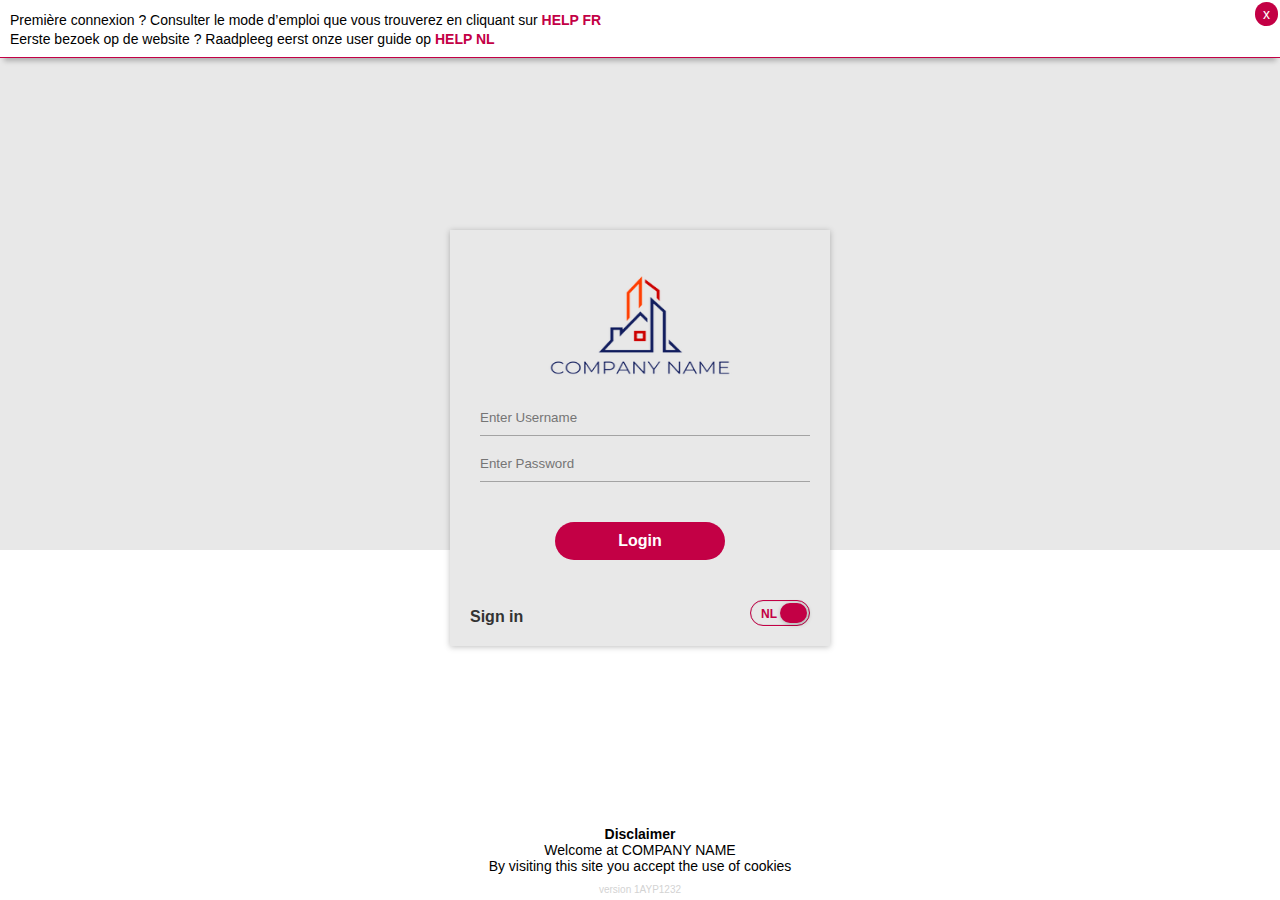
<file: index.html>
<!DOCTYPE html>
<html lang="en">
<head>
    <meta charset="UTF-8">
    <meta http-equiv="X-UA-Compatible" content="IE=edge">
    <meta name="viewport" content="width=device-width, initial-scale=1.0">
    <title>Login</title>
    <link rel="stylesheet" href="https://cdnjs.cloudflare.com/ajax/libs/font-awesome/6.2.0/css/all.min.css" integrity="sha512-xh6O/CkQoPOWDdYTDqeRdPCVd1SpvCA9XXcUnZS2FmJNp1coAFzvtCN9BmamE+4aHK8yyUHUSCcJHgXloTyT2A==" crossorigin="anonymous" referrerpolicy="no-referrer">
    <link rel="stylesheet" href="./index.css">
    <script src="./index.js" defer></script>
</head>
<body>
  <header>
    <div class="first-login">
      <span class="close">x</span>
      <p id="FR">Première connexion ? Consulter le mode d’emploi que vous trouverez en cliquant sur
        <a href="#">Help FR</a>
      </p>
      <p>Eerste bezoek op de website ? Raadpleeg eerst onze user guide op
        <a href="#">Help NL</a>
      </p>
    </div>
  </header>

  <div class="login-wrapper">
    <div class="login-form">
      <form action="#" >
        <img src="./rsz_company_logo.png" alt="">
  
        <div class="user">
          <i class="fa-solid fa-user"></i>
          <input type="text" placeholder="Enter Username">
        </div>
  
        <div class="password">
          <i class="fa-solid fa-lock"></i>
          <input type="password" placeholder="Enter Password">
          <i class="fa-solid fa-eye-slash"></i>
        </div>
  
        <div class="login">
            <button><a href="./demand.html">Login</a></button>
        </div>
  
        
        <div class="login-bottom">
          <div class="sign-in">
            <a href="#">Sign in</a>
          </div>
          
          <div class="slideThree">  
            <input type="checkbox" value="None" id="slideThree" name="check" checked />
            <label for="slideThree"></label>
          </div>
        </div>
      </form>
    </div>
  </div>


  <footer>
    <div class="disclaimer">
      <p id="disclaimer-text">Disclaimer</p>
      <p>Welcome at COMPANY NAME</p>
      <p>By visiting this site you accept the use of cookies</p>
      <p id="version">version 1AYP1232</p>
    </div>
  </footer>
</body>
</html>
</file>
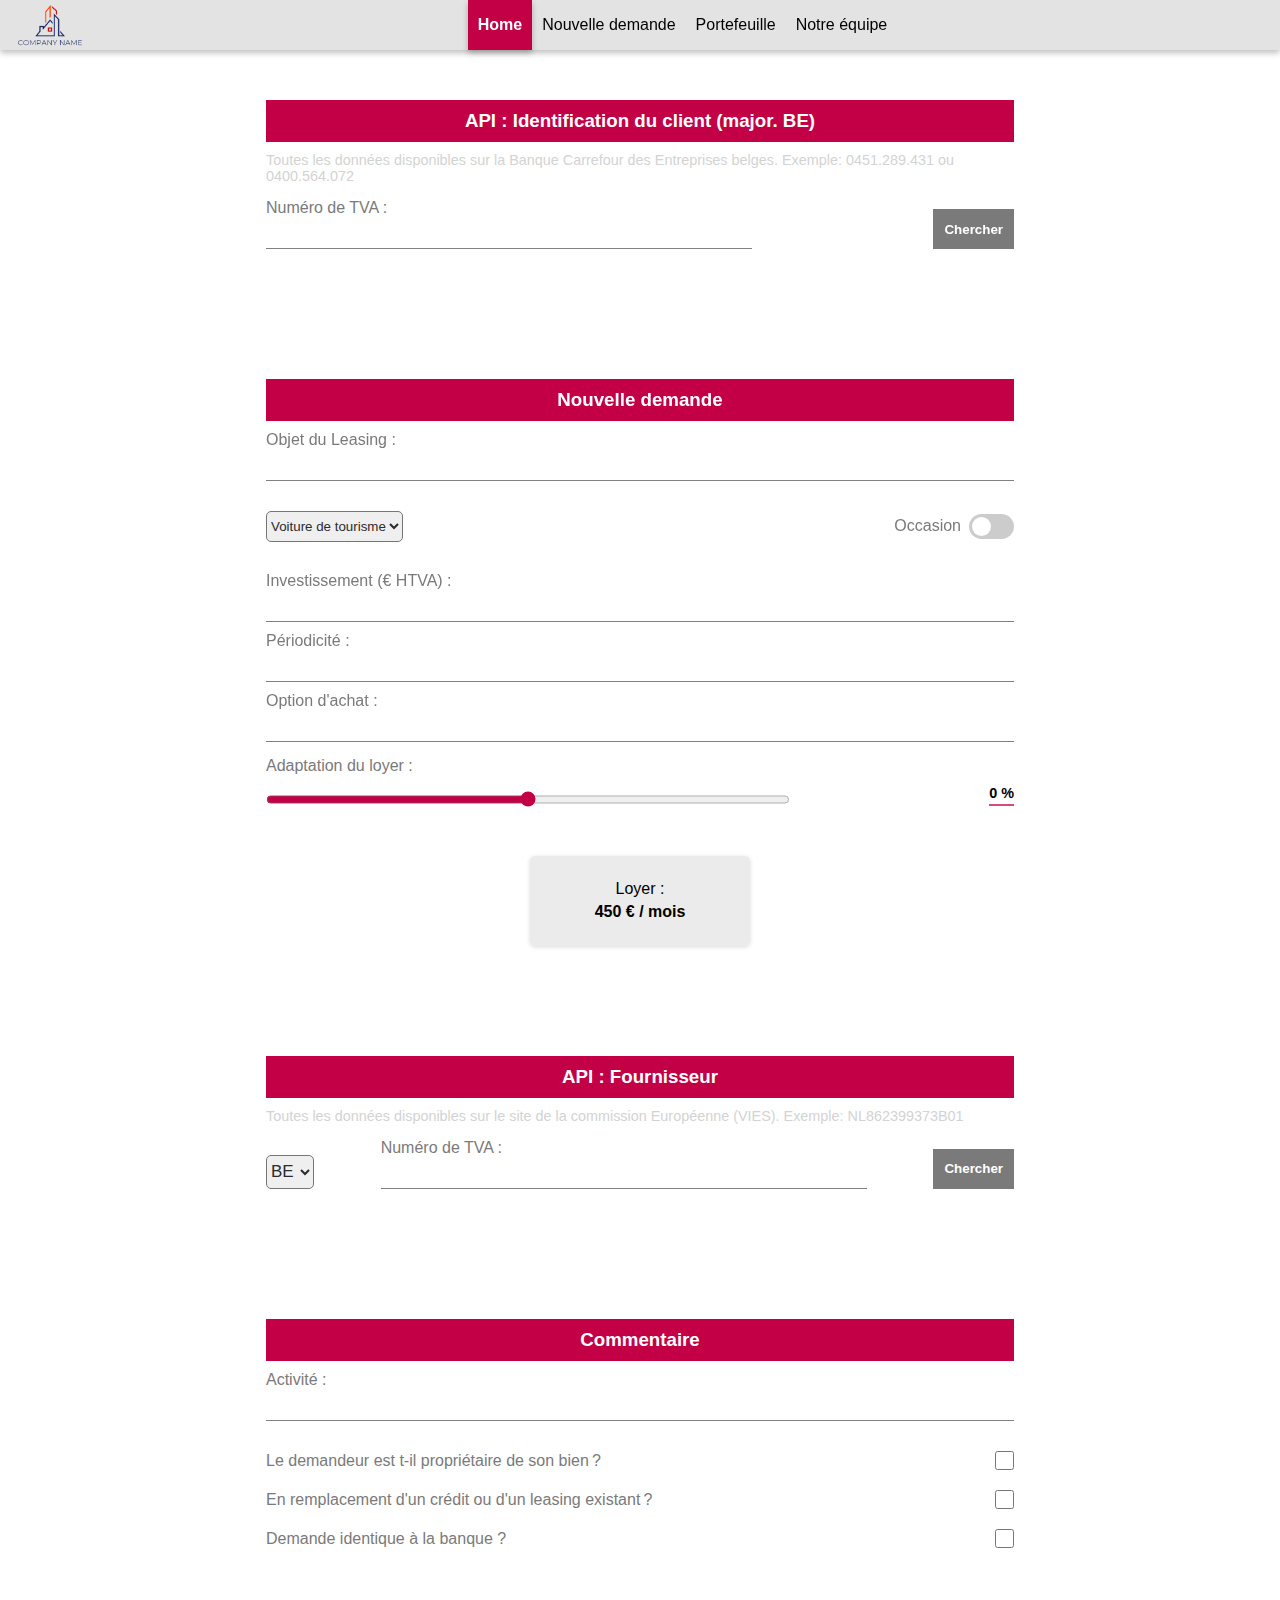
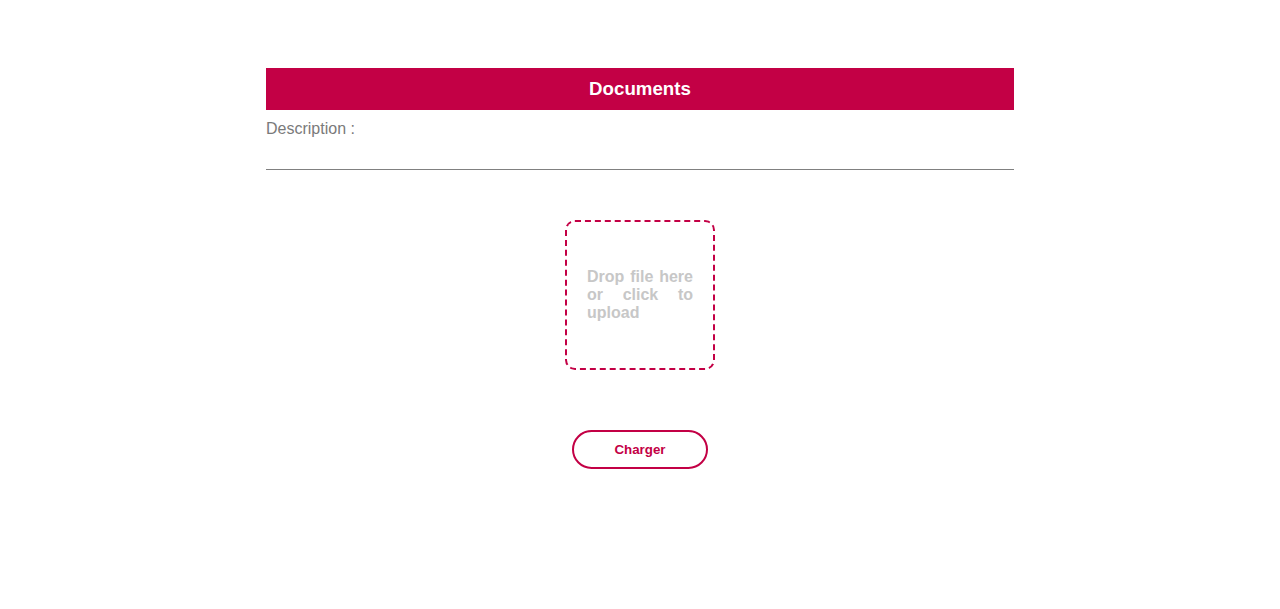
<file: demand.html>
<!DOCTYPE html>
<html lang="en">
  <head>
    <meta charset="UTF-8" />
    <meta http-equiv="X-UA-Compatible" content="IE=edge" />
    <meta name="viewport" content="width=device-width, initial-scale=1.0" />
    <link
      rel="stylesheet"
      href="https://cdnjs.cloudflare.com/ajax/libs/font-awesome/6.2.0/css/all.min.css"
      integrity="sha512-xh6O/CkQoPOWDdYTDqeRdPCVd1SpvCA9XXcUnZS2FmJNp1coAFzvtCN9BmamE+4aHK8yyUHUSCcJHgXloTyT2A=="
      crossorigin="anonymous"
      referrerpolicy="no-referrer"
    />
    <link rel="stylesheet" href="./demand.css" />
    <script src="./demand.js" defer></script>
    <title>Demande</title>
  </head>
  <body>
    <header>
      <img src="./rsz_company_logo.png" alt="Image representing the logo of the company" />

      <div class="hamburger-wrapper">
        <div class="hamburger">
          <span></span>
          <span></span>
          <span></span>
        </div>
        <i class="fa-solid fa-right-from-bracket"></i>
      </div>

      <div class="header-link">
        <a href="#" class="active">Home</a>
        <a href="#">Nouvelle demande</a>
        <a href="#">Portefeuille</a>
        <a href="#">Notre équipe</a>
      </div>
    </header>

    <div class="identification demand API-container">
      <div class="title">
        <h3>API : Identification du client (major. BE)</h3>
      </div>
      <p class="intro">
        Toutes les données disponibles sur la Banque Carrefour des Entreprises belges. Exemple:
        0451.289.431 ou 0400.564.072
      </p>

      <div class="content client-id vat-number-container">
        <div class="vat-number">
          <label for="" name="VAT-number">Numéro de TVA :</label>
          <input type="text" name="" id="VAT-number" />
        </div>

        <button>Chercher</button>
      </div>

      <div class="result-container">
        <div class="loader"></div>
      </div>
    </div>

    <div class="demand">
      <div class="title">
        <h3>Nouvelle demande</h3>
      </div>

      <div class="content">
        <label for="" name="objet">Objet du Leasing :</label>
        <input type="text" name="" id="objet" />

        <div class="material">
          <select name="" id="asset">
            <option value="Voiture de tourisme">Voiture de tourisme</option>
            <option value="Grue">Grue</option>
            <option value="Camionette">Camionette</option>
          </select>
          <div class="secondhand">
            <label for="" name="secondhand">Occasion</label>
            <label class="toggler-wrapper style-1">
              <input type="checkbox" />
              <div class="toggler-slider">
                <div class="toggler-knob"></div>
              </div>
            </label>
          </div>
        </div>

        <label for="" name="investment">Investissement (€ HTVA) :</label>
        <input type="text" name="" id="investment" />

        <label for="" name="period">Périodicité :</label>
        <input type="text" name="" id="period" />

        <label for="" name="purchase-option">Option d'achat :</label>
        <input type="text" name="" id="purchase-option" />

        <div class="adaptive-bar-interest">
          <label for="" name="adaptation">Adaptation du loyer :</label>

          <div class="parent-bar">
            <input type="range" id="bar" min="-1" max="1" step="0.1" value="0" />
            <label id="result">0 %</label>
          </div>
        </div>
      </div>

      <div class="rent-container">
        <div class="create-offer">
          <i class="fa-solid fa-file-arrow-down" title="Télécharger une offre"></i>
        </div>
        <div class="rent">
          <p>Loyer :</p>
          <p>450 € / mois</p>
        </div>
      </div>
    </div>

    <div class="supplier API-container">
      <div class="title">
        <h3>API : Fournisseur</h3>
      </div>
      <p class="intro">
        Toutes les données disponibles sur le site de la commission Européenne (VIES). Exemple:
        NL862399373B01
      </p>

      <div class="content supplier-id vat-number-container">
        <div class="prefix">
          <select name="code">
            <option value="BE" selected>BE</option>
            <option value="NL">NL</option>
            <option value="LU">LU</option>
            <option value="FR">FR</option>
            <option value="DE">DE</option>
            <option value="SK">SK</option>
            <option value="SI">SI</option>
            <option value="SE">SE</option>
            <option value="RO">RO</option>
            <option value="PT">PT</option>
            <option value="PL">PL</option>
            <option value="MT">MT</option>
            <option value="LV">LV</option>
            <option value="LT">LT</option>
            <option value="LT">LT</option>
            <option value="LT">LT</option>
            <option value="LT">LT</option>
            <option value="IT">IT</option>
            <option value="IE">IE</option>
            <option value="HU">HU</option>
            <option value="HR">HR</option>
            <option value="FI">FI</option>
            <option value="ES">ES</option>
            <option value="EL">EL</option>
            <option value="EE">EE</option>
            <option value="DK">DK</option>
            <option value="CZ">CZ</option>
            <option value="CY">CY</option>
            <option value="BG">BG</option>
            <option value="AT">AT</option>
          </select>
        </div>

        <div class="vat-number">
          <label for="" name="VAT-number">Numéro de TVA :</label>
          <input type="text" name="" id="VAT-number" />
        </div>

        <button>Chercher</button>
      </div>

      <div class="result-container">
        <div class="loader"></div>
      </div>
    </div>

    <div class="comments">
      <div class="title">
        <h3>Commentaire</h3>
      </div>

      <div class="content comment">
        <label for="" name="activity">Activité :</label>
        <input type="text" name="" id="activity" />

        <div class="questions">
          <div class="owner">
            <label for="owner">Le demandeur est t-il propriétaire de son bien&#8239;?</label>
            <input type="checkbox" id="owner" />
          </div>
          <div class="replace">
            <label for="replace"
              >En remplacement d'un crédit ou d'un leasing existant&#8239;?</label
            >
            <input type="checkbox" id="replace" />
          </div>
          <div class="duplicate">
            <label for="duplicate">Demande identique à la banque ?</label>
            <input type="checkbox" id="duplicate" />
          </div>
        </div>
      </div>
    </div>

    <div class="documents">
      <div class="title">
        <h3>Documents</h3>
      </div>

      <div class="content description">
        <label for="desc">Description :</label>
        <input type="text" name="" id="desc" />
      </div>

      <label class="drop-zone" for="drop">
        <span for="" class="drop-zone-prompt">Drop file here or click to upload</span>
        <input type="file" name="file" class="drop-zone-input" id="drop" />
      </label>

      <div class="upload">
        <button>Charger</button>
      </div>
    </div>
  </body>
</html>
</file>
<file: index.css>
* {
  margin: 0;
  padding: 0;
  box-sizing: border-box;
}
:root {
  --primary-1: #333;
  --primary-2: #c30045;
  --primary-3: #e8e8e8;
  --primary-4: #a3a3a3;
}
body {
  font-family: sans-serif;
}
header {
  position: relative;
  z-index: 1;
  background: white;
}
.first-login {
  position: relative;
  padding: 10px;
  min-width: 320px;
  border-bottom: 1px solid var(--primary-2);
  box-shadow: 0px 7px 5px -4px rgb(0 0 0 / 25%);
  font-size: 14px;
}
.first-login a {
  color: var(--primary-2);
  text-decoration: none;
  text-transform: uppercase;
  font-weight: 600;
  text-align: center;
}
.first-login #FR {
  margin-bottom: 3px;
}
.first-login .close {
  position: absolute;
  top: 2px;
  right: 2px;
  border-radius: 20px;
  padding: 4px 8px;
  color: white;
  background: var(--primary-2);
  cursor: pointer;
}
header.hidden {
  animation: hide 1s ease-out forwards;
}
@keyframes hide {
  to {
    transform: translateY(-150px);
  }
}
.login-wrapper {
  position: absolute;
  top: 0;
  background: var(--primary-3);
  width: 100%;
  min-height: 550px;
  display: flex;
  justify-content: center;
}
.login-form {
  position: absolute;
  top: 145px;
  margin: auto;
  max-width: 420px;
  padding: 20px;
  background: var(--primary-3);
  box-shadow: 0px 1px 6px 0px rgb(0 0 0 / 25%);
}
.login-form img {
  width: 280px;
  height: 150px;
  display: block;
  margin: auto;
}
.login-form input {
  width: 100%;
  border: none;
  padding: 10px 0;
  background: var(--primary-3);
  border-bottom: 1px solid var(--primary-4);
  outline: none;
}
.password {
  position: relative;
}
.password .fa-solid.fa-eye-slash,
.fa-solid.fa-eye {
  position: absolute;
  top: 14px;
  right: 2px;
  font-size: 15px;
  cursor: pointer;
}
.user,
.password {
  display: flex;
  align-items: center;
  gap: 10px;
  margin-bottom: 10px;
}
.login {
  margin: 40px 0;
}
.login button {
  display: block;
  border-radius: 20px;
  cursor: pointer;
  border: none;
  background: var(--primary-2);
  font-weight: 600;
  font-size: 16px;
  width: 50%;
  margin: auto;
}
.login button a {
  padding: 10px 20px;
  display: block;
  text-decoration: none;
  color: white;
}
.login-bottom {
  display: flex;
  justify-content: space-between;
  align-items: flex-end;
}
.sign-in a {
  color: #333;
  font-weight: bold;
  text-decoration: none;
}
.slideThree {
  width: 60px;
  height: 26px;
  border: 1px solid var(--primary-2);
  position: relative;
  border-radius: 50px;
  box-shadow: inset 0px 0px 1px rgb(0 0 0 / 50%), 0px 1px 0px rgb(255 255 255 / 20%);
  font-size: 15px;
}
.slideThree::after {
  content: "FR";
  color: var(--primary-2);
  position: absolute;
  right: 10px;
  z-index: 0;
  font: 12px/26px Arial, sans-serif;
  font-weight: bold;
  text-shadow: 1px 1px 0px rgba(255, 255, 255, 0.15);
}
.slideThree::before {
  content: "NL";
  color: var(--primary-2);
  position: absolute;
  left: 10px;
  z-index: 0;
  font: 12px/26px Arial, sans-serif;
  font-weight: bold;
}
label {
  display: block;
  width: 27px;
  height: 20px;
  cursor: pointer;
  position: absolute;
  top: 2px;
  left: 3px;
  z-index: 1;
  background: linear-gradient(top, #fcfff4 0%, #dfe5d7 40%, #b3bead 100%);
  background: var(--primary-2);
  border-radius: 50px;
  transition: all 0.4s ease;
  box-shadow: 1px 1px 5px 0px rgba(0, 0, 0, 0.3);
}
input[type="checkbox"] {
  visibility: hidden;
}

input[type="checkbox"]:checked + label {
  left: 29px;
}

footer {
  margin-top: 510px;
  text-align: center;
  padding: 10px 20px 5px;
  width: 100%;
  font-size: 14px;
}
#disclaimer-text {
  font-weight: 600;
}
#version {
  font-size: 10px;
  color: lightgrey;
  margin-top: 10px;
}

@media (min-height: 700px) {
  footer {
    position: absolute;
    bottom: 0;
  }
}
@media (min-width: 400px) {
  .login-form {
    top: 180px;
  }
  footer {
    margin-top: 590px;
  }
}
@media (min-width: 500px) {
  footer {
    margin-top: 630px;
  }
}
@media (min-width: 635px) {
  .first-login {
    padding-top: 12px;
  }
}
@media (min-width: 800px) {
  .login-form {
    min-width: 380px;
  }
}
@media (min-height: 800px) {
  .login-form {
    top: 230px;
  }
}
</file>
<file: demand.css>
* {
  margin: 0;
  padding: 0;
  box-sizing: border-box;
}
:root {
  --primary-1: #333;
  --primary-2: #c30045;
  --primary-3: #e8e8e8;
  --primary-4: #c7c7c7;
  --primary-5: #e3e3e3;
}
body {
  font-family: sans-serif;
}
input {
  caret-color: var(--primary-2);
}
::-webkit-scrollbar {
  width: 12px;
}
::-webkit-scrollbar-track {
  background: white;
}
::-webkit-scrollbar-thumb {
  background: var(--primary-5);
}
header {
  position: fixed;
  top: 0;
  display: flex;
  justify-content: space-between;
  align-items: center;
  width: 100%;
  background: var(--primary-5);
  box-shadow: 0px 3px 6px 0px rgb(0 0 0 / 25%);
  z-index: 1;
}
header img {
  height: 50px;
  width: 100px;
  object-fit: cover;
}
.header-link {
  display: none;
}
.hamburger-wrapper {
  display: flex;
  align-items: center;
}
.hamburger-wrapper:hover {
  transform: scale(1.2);
}
.hamburger {
  margin-right: 20px;
}
.hamburger span {
  display: block;
  width: 15px;
  height: 2px;
  margin: 5px 0;
  background-color: #000;
  cursor: pointer;
}
header i {
  color: var(--primary-2);
  font-weight: bold;
  margin-right: 10px;
}
.demand h3,
.supplier h3,
.comments h3,
.documents h3 {
  background: var(--primary-2);
  color: #fff;
  padding: 10px;
  text-align: center;
  font-weight: 600;
}
.demand,
.supplier,
.comments,
.documents {
  padding: 10px;
  padding-top: 0;
  margin-bottom: 100px;
}
.identification {
  margin-top: 100px;
}
.result-container {
  display: flex;
  justify-content: center;
  flex-wrap: wrap;
  gap: 10px;
  margin: 20px auto 0;
  width: 100%;
}
.result-container .result {
  padding: 10px;
  box-shadow: 0px 3px 6px 0px rgb(0 0 0 / 25%);
  width: 100%;
  min-height: 130px;
  cursor: pointer;
  opacity: 0;
}
.result.hidden {
  display: none;
}
.result-container .result:last-child {
  margin-bottom: 0;
}
.result p,
.result span {
  padding: 5px 0;
  font-size: 0.9em;
}
.result .name {
  display: flex;
  justify-content: space-between;
  align-items: center;
}
.result.selected {
  border: 1px solid var(--primary-2);
  box-shadow: 0px 2px 6px 0px rgba(250, 172, 172, 0.7);
}
.message-info,
.message-danger {
  display: flex;
  align-items: center;
  gap: 8px;
  background: rgb(220 224 252 / 62%);
  padding: 10px;
  width: 100%;
  max-height: 38px;
  color: #004494;
  font-weight: 600;
  font-size: 0.9em;
}
.result-container .fa-triangle-exclamation {
  color: rgba(240, 5, 5, 0.878);
  font-size: 1.2em;
}
.result-container .fa-circle-info {
  color: #004494;
  font-size: 1.2em;
}
.message-danger {
  background: rgba(248, 214, 214, 0.866);
  color: red;
}

.loader {
  display: none;
  width: 35px;
  height: 35px;
  border: 3px solid transparent;
  border-radius: 50%;
  border-top-color: var(--primary-2);
  border-bottom-color: var(--primary-2);
  animation: spin 2s linear infinite;
  margin: auto;
}
.loader.active {
  display: block;
}

@keyframes spin {
  0% {
    transform: rotate(0deg);
  }
  100% {
    transform: rotate(360deg);
  }
}
.content.vat-number-container {
  display: flex;
  justify-content: space-between;
  align-items: flex-end;
  gap: 10px;
}
.prefix select[name='code'] {
  margin: 0;
  height: 2em;
  outline: none;
}
.vat-number {
  width: 65%;
}
.content.vat-number-container button {
  background: transparent;
  padding: 10px;
  border: 1px solid rgb(122, 122, 122);
  background: rgb(122, 122, 122);
  color: white;
  font-weight: 600;
  height: 40px;
  cursor: pointer;
}
.content label {
  display: block;
  color: rgb(122, 122, 122);
  font-size: 0.9em;
  padding: 0.625em 0;
}
.API-container .intro {
  margin: 10px 0 5px;
  font-size: 0.9em;
  color: lightgray;
}
.content input {
  border: none;
  border-bottom: 1px solid grey;
  outline: none;
  font-size: 1em;
  width: 100%;
  padding-bottom: 3px;
  transition: border 0.6s;
}
.content input.invalid {
  border-bottom: 1px solid var(--primary-2);
}
.content input.valid {
  border-bottom: 1px solid green;
}

.content select {
  height: 2.3em;
  margin: 20px 0;
  outline: none;
  border-radius: 5px;
  color: #2c2b2b;
  cursor: pointer;
}
.material {
  display: flex;
  justify-content: space-between;
  padding-top: 10px;
}
label[name='investment'] {
  margin-top: 0;
}
.secondhand {
  display: flex;
  align-items: center;
}
.secondhand label[name='secondhand'] {
  padding: 0;
  margin: 0 8px 0;
}
.secondhand .toggler-wrapper {
  margin: 0;
}

/* secondhand */
.toggler-wrapper {
  display: block;
  width: 45px;
  height: 25px;
  cursor: pointer;
  position: relative;
}

.toggler-wrapper input[type='checkbox'] {
  display: none;
}

.toggler-wrapper input[type='checkbox']:checked + .toggler-slider {
  background-color: var(--primary-2);
}

.toggler-wrapper .toggler-slider {
  background-color: #ccc;
  position: absolute;
  border-radius: 100px;
  top: 0;
  left: 0;
  width: 100%;
  height: 100%;
  -webkit-transition: all 300ms ease;
  transition: all 300ms ease;
}

.toggler-wrapper .toggler-knob {
  position: absolute;
  -webkit-transition: all 300ms ease;
  transition: all 300ms ease;
}

.toggler-wrapper.style-1 input[type='checkbox']:checked + .toggler-slider .toggler-knob {
  left: calc(100% - 19px - 3px);
}

.toggler-wrapper.style-1 .toggler-knob {
  width: calc(25px - 6px);
  height: calc(25px - 6px);
  border-radius: 50%;
  left: 3px;
  top: 3px;
  background-color: #fff;
}
.adaptive-bar-interest label {
  padding: 15px 0 0 0;
}
.parent-bar {
  display: flex;
  align-items: flex-end;
  justify-content: space-between;
  margin-top: 5px;
}
#bar {
  accent-color: var(--primary-2);
  width: 70%;
  height: 13px;
  padding: 0;
  cursor: pointer;
}
#result {
  position: relative;
  display: block;
  font-weight: 600;
  text-align: center;
  font-size: 0.9em;
  padding: 5px 0;
  margin-top: 0;
  color: #000;
}
#result::after {
  content: '';
  position: absolute;
  bottom: 0;
  left: 0;
  right: 0;
  height: 2px;
  background-color: rgba(195, 0, 69, 0.7);
}
.rent-container {
  position: relative;
  display: flex;
  justify-content: center;
  flex-direction: column;
  text-align: center;
  font-weight: 500;
  min-height: 80px;
  margin: 40px auto 0;
  box-shadow: 0px 1px 4px 0px rgb(0 0 0 / 15%);
  background: #e7e7e7d9;
  max-width: 220px;
  border-radius: 5px;
}
.create-offer {
  position: absolute;
  top: 5px;
  right: 5px;
  color: var(--primary-2);
  font-size: 1.3em;
  cursor: pointer;
}
.create-offer::after {
  content: '';
  display: block;
  width: 100%;
  height: 100%;
  border-radius: 15%;
  background: rgb(236 0 82 / 57%);
  position: absolute;
  top: 0;
  left: 0;
  animation: pulse 2.2s linear infinite;
}
@keyframes pulse {
  to {
    transform: scale(1.6);
    opacity: 0;
  }
}

.rent p:first-child {
  padding: 10px 0 5px 0;
}
.rent p:last-child {
  padding-bottom: 10px;
  font-weight: 600;
}
.btn-send button,
.documents .upload button {
  display: block;
  color: var(--primary-2);
  border: 2px solid var(--primary-2);
  border-radius: 20px;
  padding: 10px 40px;
  background: transparent;
  font-weight: 700;
  margin: 60px auto 0;
  cursor: pointer;
}
.questions {
  margin-top: 20px;
  user-select: none;
}
.questions label {
  display: inline-block;
  min-width: 240px;
  max-width: 240px;
  cursor: pointer;
  text-align: justify;
  line-height: 1.2;
  margin: 0;
}
.questions input[type='checkbox'] {
  width: 1.2em;
  height: 1.2em;
  cursor: pointer;
}
.questions input:checked {
  animation: accent 0.5s;
  accent-color: var(--primary-2);
}
.owner,
.replace,
.duplicate {
  display: flex;
  align-items: center;
  justify-content: space-between;
}
@keyframes accent {
  from {
    opacity: 0;
  }
  to {
    opacity: 1;
  }
}

.drop-zone {
  display: flex;
  align-items: center;
  justify-content: center;
  margin: 50px auto;
  max-width: 150px;
  height: 150px;
  padding: 20px;
  font-weight: 600;
  color: var(--primary-4);
  border: 2px dashed var(--primary-2);
  border-radius: 10px;
  transition: all 0.3s;
  cursor: pointer;
}
.drop-zone-over {
  border: 2px solid var(--primary-2);
}
.drop-zone-prompt {
  text-align: justify;
}
.drop-zone-prompt.hidden {
  display: none;
}
.drop-zone-input {
  display: none;
}
.drop-zone-thumb {
  position: relative;
  width: 100%;
  height: 100%;
  overflow: hidden;
  background: #ccc;
  background-size: cover;
}
.drop-zone-thumb::after {
  content: attr(data-label);
  position: absolute;
  bottom: 0;
  left: 0;
  width: 100%;
  padding: 3px;
  color: white;
  background: rgba(0, 0, 0, 0.75);
  font-size: 0.8em;
  text-align: center;
  overflow: hidden;
  white-space: nowrap;
  text-overflow: ellipsis;
}
.description select {
  margin: 15px 0;
  cursor: pointer;
}
.uploaded-container {
  display: flex;
  gap: 10px;
  padding: 10px;
  border: 1px solid rgb(21, 133, 51);
  background: rgb(188 252 205 / 23%);
  margin-bottom: 5px;
}
.documents .upload button {
  margin-bottom: 30px;
}
.fa-check {
  color: green;
}

.upload button.shake,
.vat-number-container button.shake {
  animation: shake 0.82s cubic-bezier(0.36, 0.07, 0.19, 0.97) both;
  transform: translate3d(0, 0, 0);
}
@keyframes shake {
  10%,
  90% {
    transform: translate3d(-1px, 0, 0);
  }

  20%,
  80% {
    transform: translate3d(2px, 0, 0);
  }

  30%,
  50%,
  70% {
    transform: translate3d(-4px, 0, 0);
  }

  40%,
  60% {
    transform: translate3d(4px, 0, 0);
  }
}

@media (min-width: 400px) {
  .questions label {
    min-width: 300px;
  }
}

@media (min-width: 500px) {
  .content {
    width: 75%;
    margin: auto;
  }
  .result-container {
    width: 75%;
  }

  .uploaded-container {
    width: 75%;
    margin: 5px auto;
  }
  .content label {
    font-size: 1em;
  }
  .rent-container {
    height: 90px;
    margin-top: 50px;
  }
  .content.vat-number-container {
    gap: 15px;
  }
  .prefix select {
    font-size: 17px;
  }
}

@media (min-width: 600px) {
  .header-link {
    display: flex;
  }
  .header-link a {
    text-decoration: none;
    color: black;
    padding: 16px 10px;
    font-weight: 500;
  }
  .header-link a.active {
    background: var(--primary-2);
    color: white;
    font-weight: 600;
    box-shadow: 0px 3px 6px 0px rgb(0 0 0 / 25%);
  }
  .header-link a:hover:not(.active) {
    background: var(--primary-4);
  }
  .hamburger {
    display: none;
  }
  .hamburger-wrapper {
    display: block;
    order: 1;
    margin-right: 5px;
    cursor: pointer;
  }
  header {
    justify-content: space-between;
  }
  .questions label {
    min-width: 330px;
  }
}

@media (min-width: 720px) {
  .questions label {
    min-width: 400px;
  }
}

@media (min-width: 800px) {
  .content,
  .uploaded-container,
  .result-container {
    width: 60%;
  }
}
@media (min-width: 1000px) {
  .demand,
  .supplier,
  .comments,
  .documents {
    width: 60%;
    margin-left: auto;
    margin-right: auto;
  }
  .title {
    width: 100%;
    margin-left: auto;
    margin-right: auto;
  }
  .content,
  .uploaded-container,
  .result-container {
    width: 100%;
  }
}

@media (min-width: 1400px) {
  .demand,
  .supplier,
  .comments,
  .documents {
    width: 45%;
  }
}
</file>
